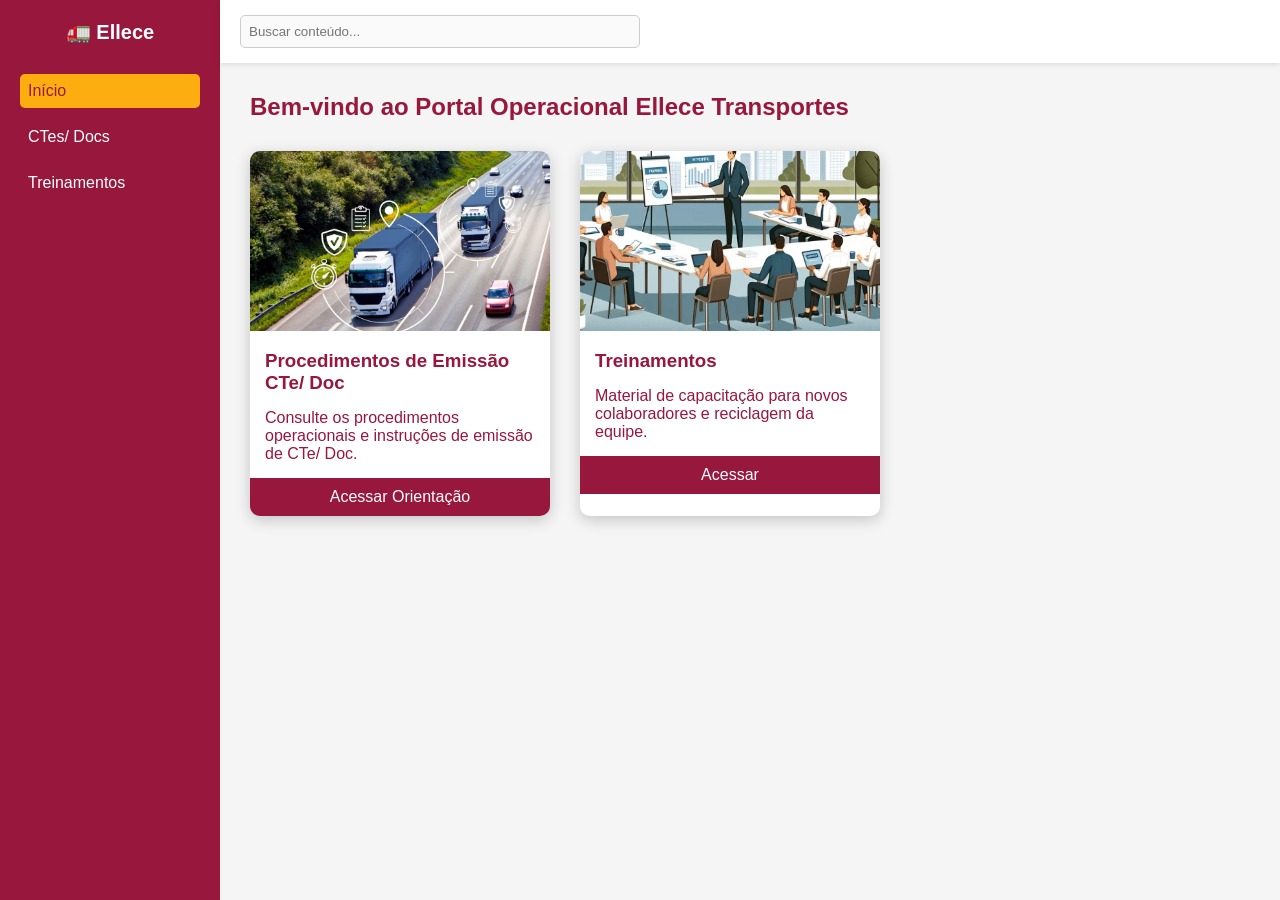
<file: index.html>
<!DOCTYPE html>
<html lang="pt-BR">
<head>
    <link rel="icon" type="image/png" href="img/Favicon_Ellece.png">
    <meta charset="UTF-8">
    <meta name="viewport" content="width=device-width, initial-scale=1.0">
    <!-- Título Aba -->
    <title>Portal Ellece - Início</title>
    <link rel="stylesheet" href="style.css">
</head>
<body>
<div class="layout">

    <aside class="sidebar">
        <div class="logo">🚛 Ellece</div>
        <nav>
            <!-- Menu Lateral -->
            <a href="index.html" class="ativo">Início</a>
            <a href="processos.html"> CTes/ Docs</a>
            <a href="treinamentos.html"> Treinamentos</a>
            
        </nav>
    </aside>

    <!-- Campo de busca -->
    <div class="main">
        <div class="topbar">
            <span class="menu-toggle" onclick="toggleMenu()">☰</span>
            <input type="text" placeholder="Buscar conteúdo..." disabled>
        </div>
        <section class="conteudo">
            <h1>Bem-vindo ao Portal Operacional Ellece Transportes</h1>


<div class="cards-inicio">

    <div class="card-inicio">
        <img src="img/imgcarr.jpg" alt="Processos">
        <h3>Procedimentos de Emissão CTe/ Doc</h3>
        <p>Consulte os procedimentos operacionais e instruções de emissão de CTe/ Doc.</p>
        <a href="processos.html">Acessar Orientação</a>
    </div>

    <div class="card-inicio">
        <img src="img/Treinam.jpg" alt="Treinamentos">
        <h3>Treinamentos</h3>
        <p>Material de capacitação para novos colaboradores e reciclagem da equipe.</p>
        <a href="treinamentos.html">Acessar</a>
    </div>


    </div>

</div>
            
        </section>
    </div>

</div>
<script src="script.js"></script>
</body>
</html>
</file>
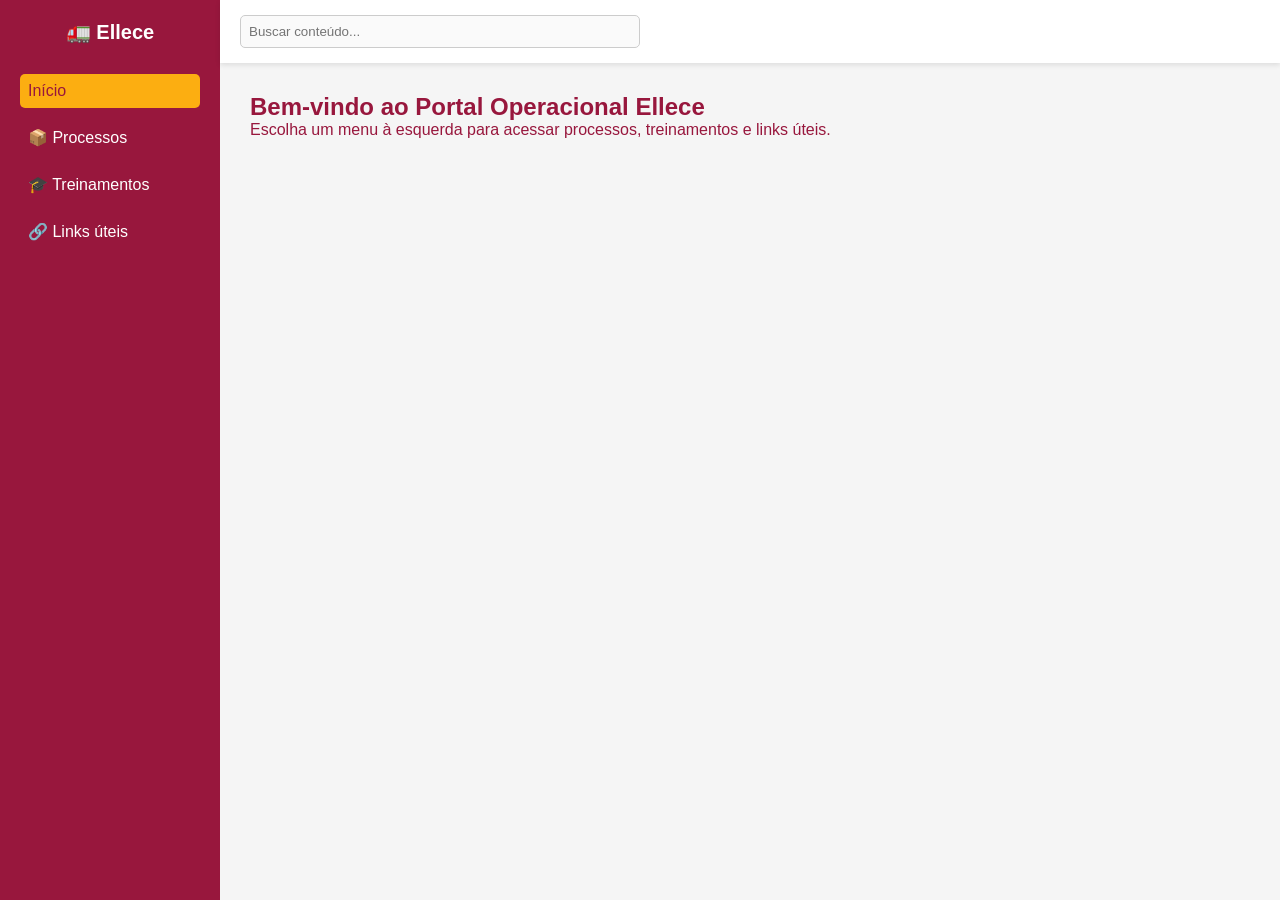
<file: index.html.html>
﻿<!DOCTYPE html>
<html lang="pt-BR">
<head>
    <meta charset="UTF-8">
    <meta name="viewport" content="width=device-width, initial-scale=1.0">
    <title>Portal Ellece - Início</title>
    <link rel="stylesheet" href="style.css">
</head>
<body>
<div class="layout">

    <aside class="sidebar">
        <div class="logo">🚛 Ellece</div>
        <nav>
            <a href="index.html" class="ativo">Início</a>
            <a href="processos.html">📦 Processos</a>
            <a href="treinamentos.html">🎓 Treinamentos</a>
            <a href="links.html">🔗 Links úteis</a>
        </nav>
    </aside>

    <div class="main">
        <div class="topbar">
            <span class="menu-toggle" onclick="toggleMenu()">☰</span>
            <input type="text" placeholder="Buscar conteúdo..." disabled>
        </div>
        <section class="conteudo">
            <h1>Bem-vindo ao Portal Operacional Ellece</h1>
            <p>Escolha um menu à esquerda para acessar processos, treinamentos e links úteis.</p>
        </section>
    </div>

</div>
<script src="script.js"></script>
</body>
</html>
</file>
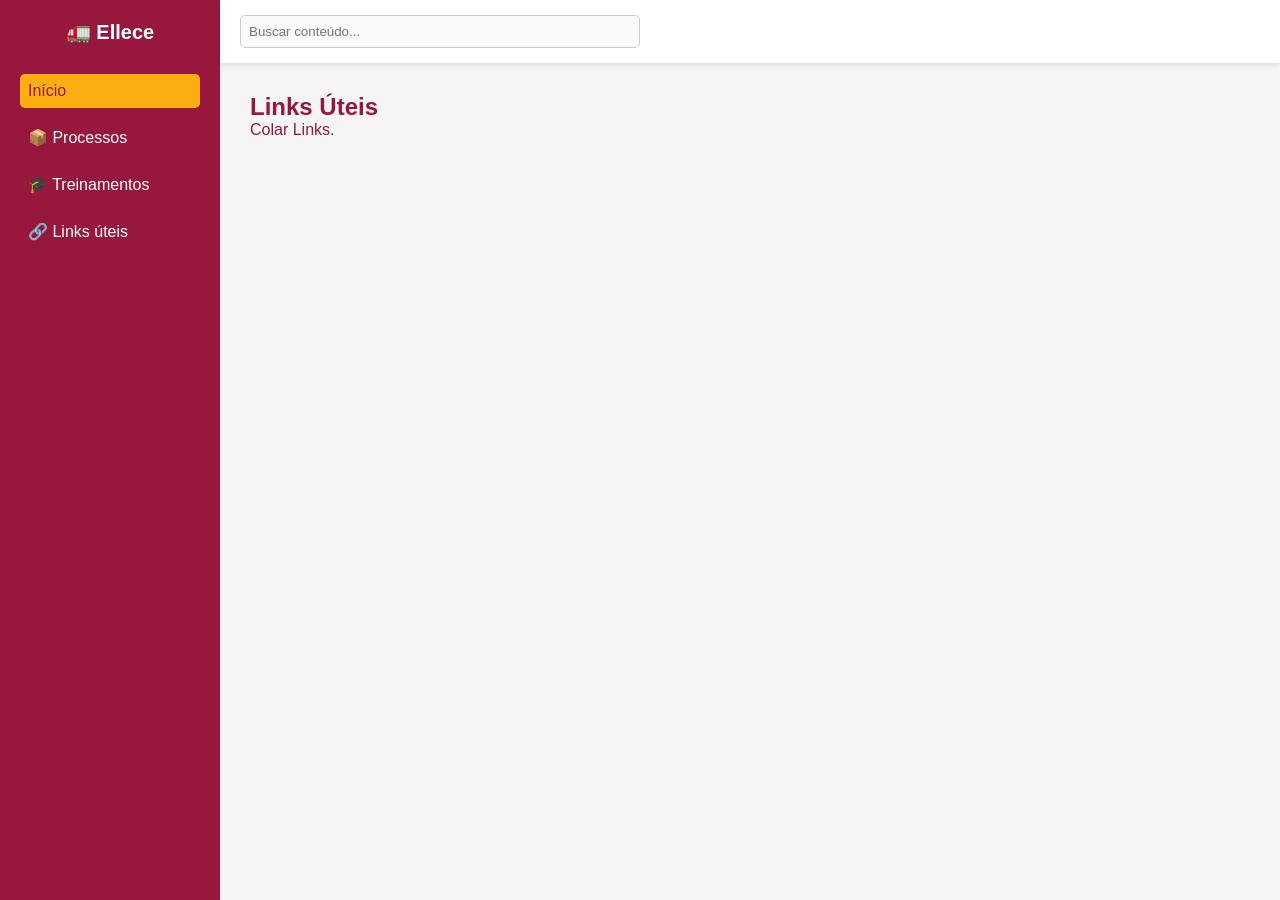
<file: links.html>
<!DOCTYPE html>
<html lang="pt-BR">
<head>
    <meta charset="UTF-8">
    <meta name="viewport" content="width=device-width, initial-scale=1.0">
    <title>Links Úteis</title>
    <link rel="stylesheet" href="style.css">
</head>
<body>
<div class="layout">

    <aside class="sidebar">
        <div class="logo">🚛 Ellece</div>
        <nav>
            <a href="index.html" class="ativo">Início</a>
            <a href="processos.html">📦 Processos</a>
            <a href="treinamentos.html">🎓 Treinamentos</a>
            <a href="links.html">🔗 Links úteis</a>
        </nav>
    </aside>

    <div class="main">
        <div class="topbar">
            <span class="menu-toggle" onclick="toggleMenu()">☰</span>
            <input type="text" placeholder="Buscar conteúdo..." disabled>
        </div>
        <section class="conteudo">
            <h1>Links Úteis</h1>
            <p>Colar Links.</p>
        </section>
    </div>

</div>
<script src="script.js"></script>
</body>
</html>
</file>
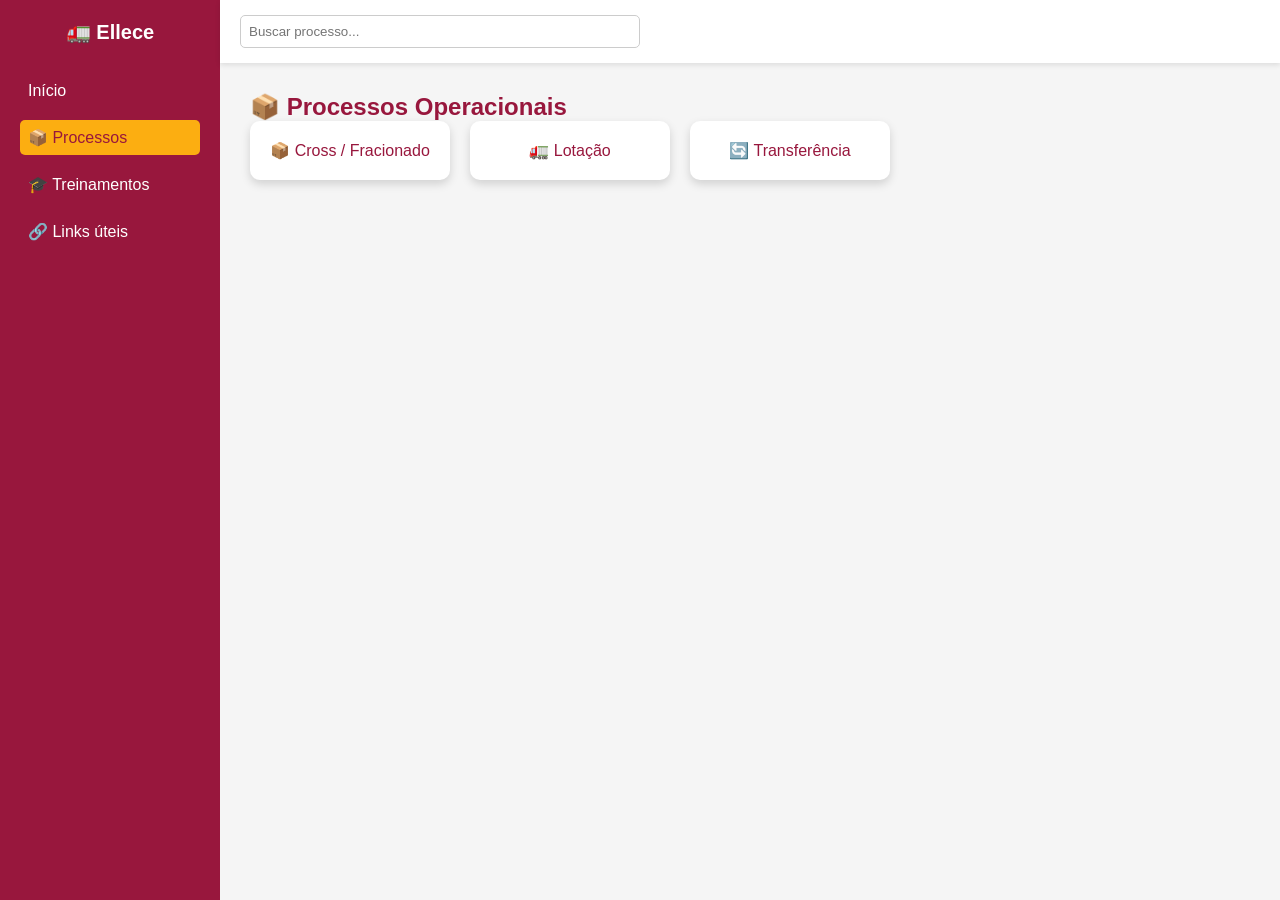
<file: processos.html>
<!DOCTYPE html>
<html lang="pt-BR">
<head>
    <meta charset="UTF-8">
    <meta name="viewport" content="width=device-width, initial-scale=1.0">
    <title>Portal Ellece - Processos</title>
    <link rel="stylesheet" href="style.css">
</head>
<body>
<div class="layout">

    <aside class="sidebar">
        <div class="logo">🚛 Ellece</div>
        <nav>
            <a href="index.html">Início</a>
            <a href="processos.html" class="ativo">📦 Processos</a>
            <a href="treinamentos.html">🎓 Treinamentos</a>
            <a href="links.html">🔗 Links úteis</a>
        </nav>
    </aside>

    <div class="main">
        <div class="topbar">
            <span class="menu-toggle" onclick="toggleMenu()">☰</span>
            <input type="text" id="busca" placeholder="Buscar processo..." onkeyup="filtrarCards()">
        </div>

        <section class="conteudo">
            <h1>📦 Processos Operacionais</h1>

            <div class="cards">
                <div class="card" onclick="mostrarProcesso('balao-vendas')">📦 Cross / Fracionado</div>
                <div class="card" onclick="mostrarProcesso('balao-suporte')">🚛 Lotação</div>
                <div class="card" onclick="mostrarProcesso('balao-financeiro')">🔄 Transferência</div>
            </div>

            <div id="container-de-baloes">
                <div class="balao-instrucao" id="balao-vendas">
                    <h2>Orientação - Cross / Fracionado</h2>
                    <ol>
                        <li><span class="responsavel">Cross e Fracionado "Pandurata":</span>
                            <span class="observacao">Emissões de Cross e Fracionado, atenção às particularidades.</span></li>
                        <li><span class="observacao">1 CTe para 1 remessa. Se forem 5 remessas diferentes, gerar 5 CTes distintos.</span></li>
                    </ol>
                </div>
                <div class="balao-instrucao" id="balao-suporte">
                    <h2>Orientação - Lotação</h2>
                    <ol>
                        <li><span class="responsavel">Lotação "Pandurata / Barilla":</span>
                            <span class="observacao">Subir XML no programa WinScp, sem necessidade de remessas individuais.</span></li>
                    </ol>
                </div>
                <div class="balao-instrucao" id="balao-financeiro">
                    <h2>Orientação - Transferência</h2>
                    <ol>
                        <li><span class="responsavel">TRANSFERÊNCIA "PANDURATA":</span>
                            <span class="observacao">Transferência considerada por perfil de veículo, seguindo tabelas comerciais.</span></li>
                    </ol>
                </div>
            </div>

        </section>
    </div>

</div>
<script src="script.js"></script>
</body>
</html>
</file>
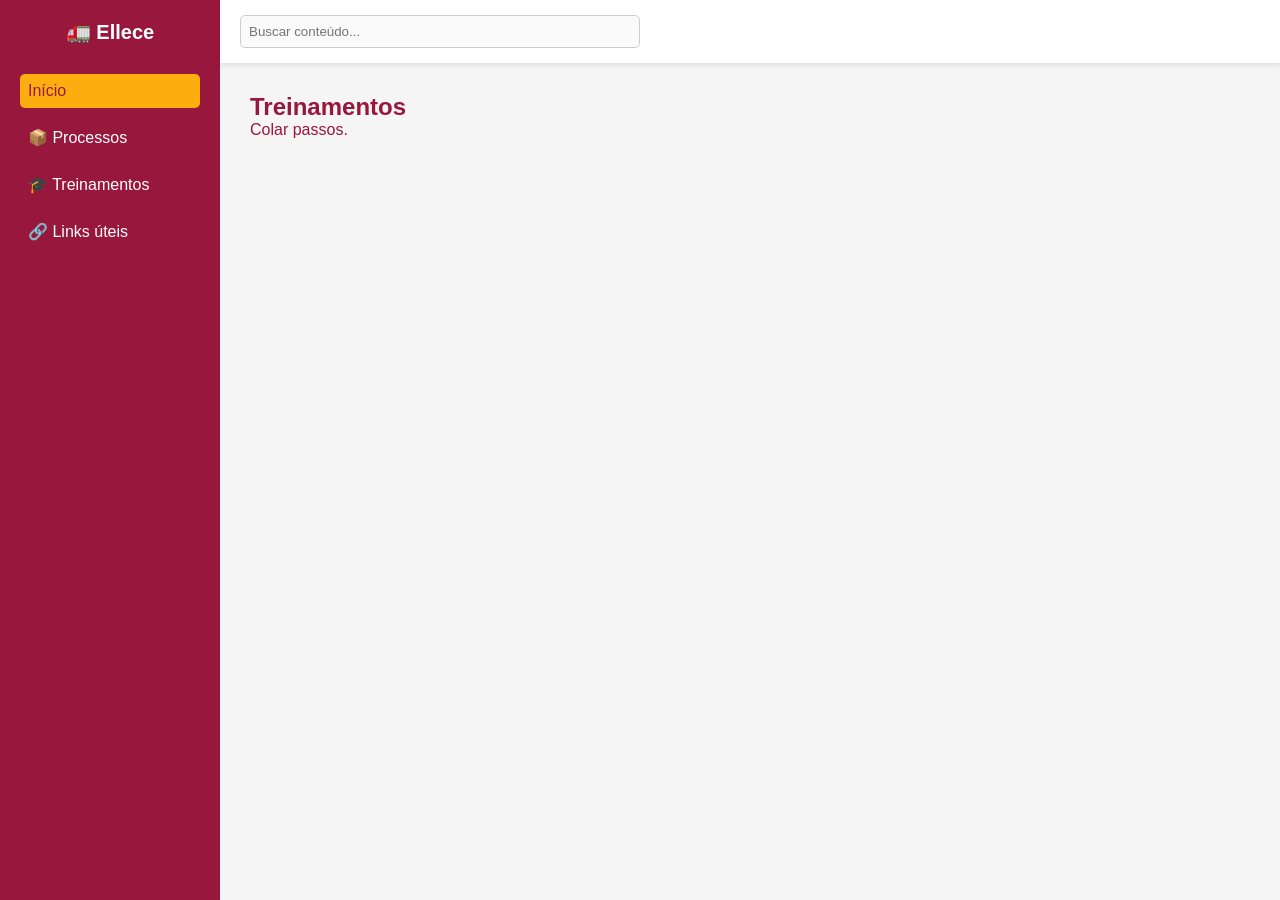
<file: treinamentos.html>
<!DOCTYPE html>
<html lang="pt-BR">
<head>
    <meta charset="UTF-8">
    <meta name="viewport" content="width=device-width, initial-scale=1.0">
    <title>Treinamentos</title>
    <link rel="stylesheet" href="style.css">
</head>
<body>
<div class="layout">

    <aside class="sidebar">
        <div class="logo">🚛 Ellece</div>
        <nav>
            <a href="index.html" class="ativo">Início</a>
            <a href="processos.html">📦 Processos</a>
            <a href="treinamentos.html">🎓 Treinamentos</a>
            <a href="links.html">🔗 Links úteis</a>
        </nav>
    </aside>

    <div class="main">
        <div class="topbar">
            <span class="menu-toggle" onclick="toggleMenu()">☰</span>
            <input type="text" placeholder="Buscar conteúdo..." disabled>
        </div>
        <section class="conteudo">
            <h1>Treinamentos</h1>
            <p>Colar passos.</p>
        </section>
    </div>

</div>
<script src="script.js"></script>
</body>
</html>
</file>
<file: style.css>
* {
    margin: 0;
    padding: 0;
    box-sizing: border-box;
}

body {
    font-family: Arial, sans-serif;
    background-color: #f5f5f5;
    color: #98173d;
}

.layout {
    display: flex;
    min-height: 100vh;
    transition: margin-left 0.3s ease;
}

/* Menu lateral */
.sidebar {
    width: 220px;
    background: #98173d;
    color: white;
    padding: 20px;
    transition: transform 0.3s ease;
}

.sidebar.collapsed {
    transform: translateX(-220px);
}

.logo {
    font-size: 20px;
    font-weight: bold;
    margin-bottom: 30px;
    text-align: center;
}

.sidebar nav a {
    display: block;
    color: white;
    text-decoration: none;
    margin: 12px 0;
    padding: 8px;
    border-radius: 5px;
}

.sidebar nav a:hover,
.sidebar nav a.ativo {
    background: #fcae11;
    color: #98173d;
}

/* Área principal */
.main {
    flex: 1;
    display: flex;
    flex-direction: column;
}

/* Topbar */
.topbar {
    background: white;
    padding: 15px 20px;
    box-shadow: 0 2px 5px rgba(0, 0, 0, 0.1);
    display: flex;
    align-items: center;
    justify-content: space-between;
}

.menu-toggle {
    display: none;
    font-size: 24px;
    cursor: pointer;
    color: #98173d;
}

.topbar input {
    width: 100%;
    max-width: 400px;
    padding: 8px;
    border-radius: 5px;
    border: 1px solid #ccc;
}

/* Conteúdo */
.conteudo {
    padding: 30px;
}

/* Cards */
.cards {
    display: flex;
    gap: 20px;
    margin-bottom: 30px;
    flex-wrap: wrap;
}

.card {
    background: white;
    padding: 20px;
    border-radius: 10px;
    cursor: pointer;
    width: 200px;
    text-align: center;
    box-shadow: 0 4px 10px rgba(0, 0, 0, 0.15);
    transition: 0.2s;
}

.card:hover {
    transform: scale(1.05);
}

/* Balões de instrução */
.balao-instrucao {
    background-color: #fcae11;
    border: 0.8px solid #98173d;
    border-radius: 5px;
    padding: 10px;
    margin-top: 10px;
    box-shadow: 0 2px 10px rgba(0, 0, 0, 0.2);
    max-height: 0;
    opacity: 0;
    overflow: hidden;
    transition: max-height 1s ease-out, opacity 1s ease-out, padding 1s ease-out;
}

.balao-instrucao.ativo {
    max-height: 1000px;
    opacity: 1;
    padding: 20px;
    transition: max-height 0.8s ease-in, opacity 0.8s ease-in;
}

.balao-instrucao h2 {
    color: #98173d;
    margin-top: 0;
    border-bottom: 1px dashed #ccc;
    padding-bottom: 10px;
    margin-bottom: 15px;
}

.balao-instrucao ol {
    padding-left: 20px;
}

.balao-instrucao li {
    margin-bottom: 10px;
    line-height: 1.6;
}

.responsavel {
    font-weight: bold;
    color: #98173d;
}

.observacao {
    font-style: italic;
    color: #000039;
    display: block;
    margin-top: 5px;
    font-size: 0.9em;
}

/* CARDS DA PÁGINA INICIAL */

.cards-inicio{
    display:flex;
    gap:30px;
    flex-wrap:wrap;
    margin-top:30px;
}

.card-inicio{
    background:white;
    width:300px;
    border-radius:10px;
    overflow:hidden;
    box-shadow:0 4px 15px rgba(0,0,0,0.2);
    transition:0.3s;
}

.card-inicio:hover{
    transform:translateY(-5px);
}

.card-inicio img{
    width:100%;
    height:180px;
    object-fit:cover;
}

.card-inicio h3{
    padding:15px;
}

.card-inicio p{
    padding:0 15px 15px 15px;
}

.card-inicio a{
    display:block;
    background:#98173d;
    color:white;
    text-align:center;
    padding:10px;
    text-decoration:none;
}

.card-inicio a:hover{
    background:#fcae11;
    color:#98173d;
}

.card-inicio img{
width:100%;
height:180px;
object-fit:cover;
}

/* Responsivo */
@media (max-width: 768px) {
    .sidebar {
        position: fixed;
        height: 100%;
        z-index: 1000;
        left: 0;
        top: 0;
    }

    .menu-toggle {
        display: block;
    }

    .layout {
        margin-left: 0;
    }

    .layout.shifted {
        margin-left: 220px;
    }
}
</file>
